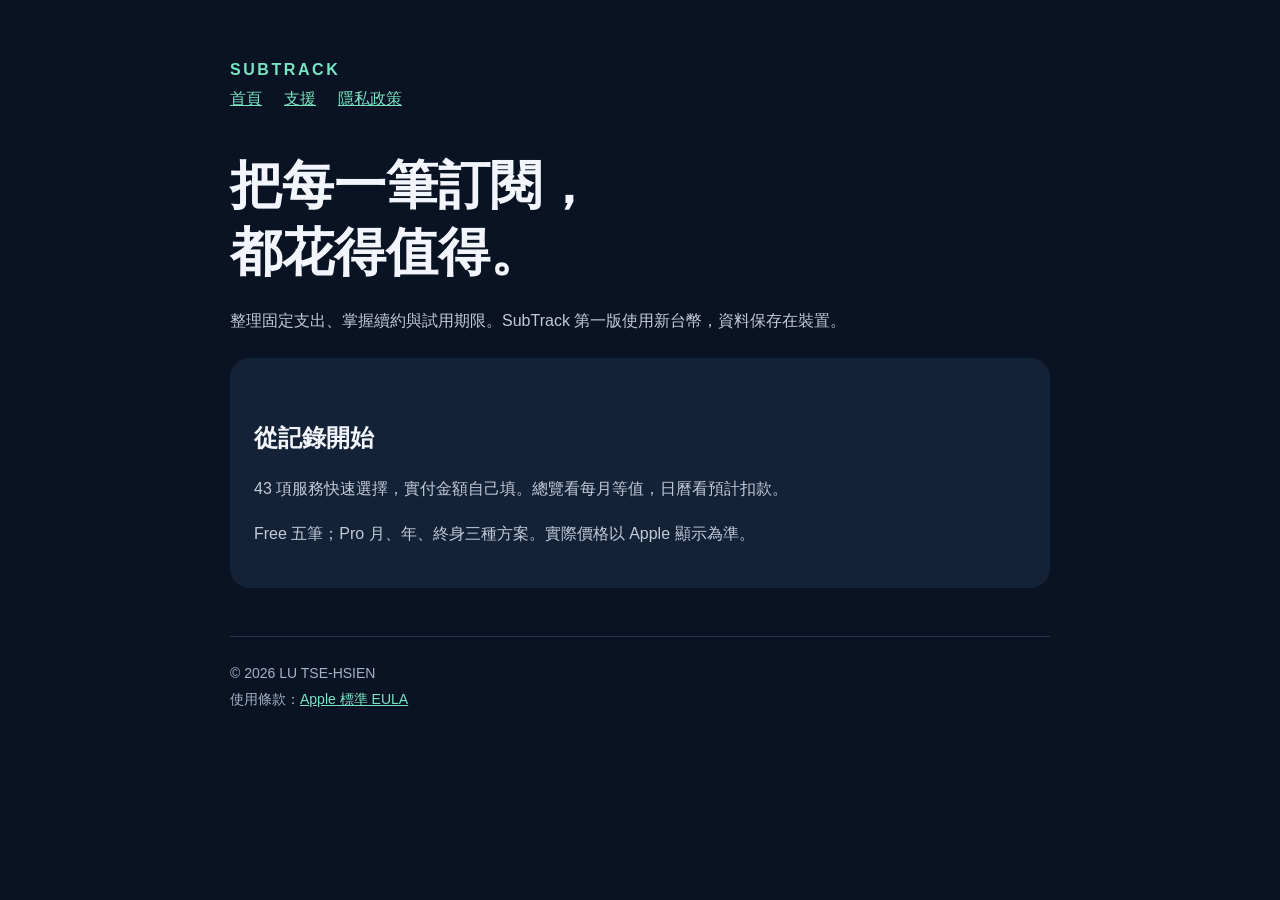
<file: index.html>
<!doctype html><html lang="zh-Hant"><meta charset="utf-8"><meta name="viewport" content="width=device-width,initial-scale=1"><title>SubTrack｜訂閱支出追蹤</title><link rel="stylesheet" href="style.css"><main><div class="brand">SUBTRACK</div><nav><a href="index.html">首頁</a><a href="support.html">支援</a><a href="privacy.html">隱私政策</a></nav><h1>把每一筆訂閱，<br>都花得值得。</h1><p>整理固定支出、掌握續約與試用期限。SubTrack 第一版使用新台幣，資料保存在裝置。</p><section><h2>從記錄開始</h2><p>43 項服務快速選擇，實付金額自己填。總覽看每月等值，日曆看預計扣款。</p><p>Free 五筆；Pro 月、年、終身三種方案。實際價格以 Apple 顯示為準。</p></section><footer>© 2026 LU TSE-HSIEN<br>使用條款：<a href="https://www.apple.com/legal/internet-services/itunes/dev/stdeula/">Apple 標準 EULA</a></footer></main></html>
</file>
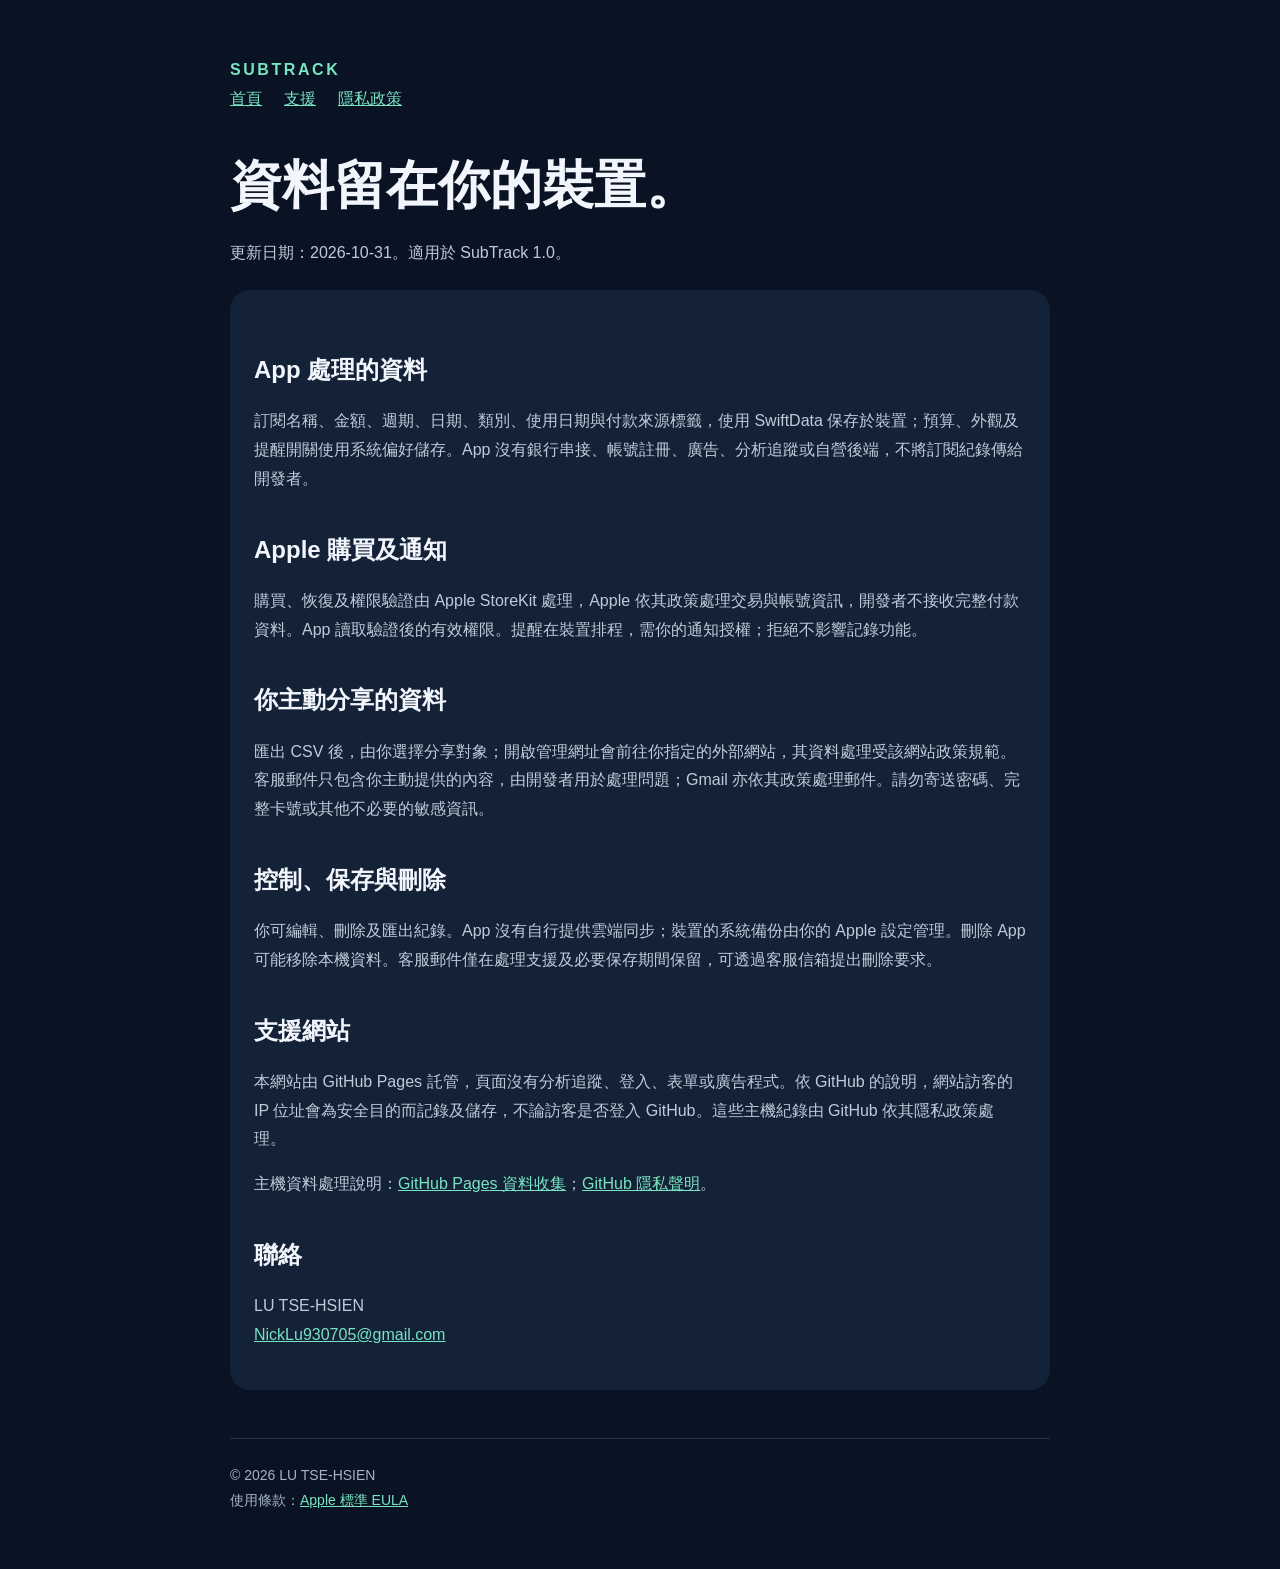
<file: privacy.html>
<!doctype html><html lang="zh-Hant"><meta charset="utf-8"><meta name="viewport" content="width=device-width,initial-scale=1"><title>SubTrack 隱私政策</title><link rel="stylesheet" href="style.css"><main><div class="brand">SUBTRACK</div><nav><a href="index.html">首頁</a><a href="support.html">支援</a><a href="privacy.html">隱私政策</a></nav><h1>資料留在你的裝置。</h1><p>更新日期：2026-10-31。適用於 SubTrack 1.0。</p><section><h2>App 處理的資料</h2><p>訂閱名稱、金額、週期、日期、類別、使用日期與付款來源標籤，使用 SwiftData 保存於裝置；預算、外觀及提醒開關使用系統偏好儲存。App 沒有銀行串接、帳號註冊、廣告、分析追蹤或自營後端，不將訂閱紀錄傳給開發者。</p><h2>Apple 購買及通知</h2><p>購買、恢復及權限驗證由 Apple StoreKit 處理，Apple 依其政策處理交易與帳號資訊，開發者不接收完整付款資料。App 讀取驗證後的有效權限。提醒在裝置排程，需你的通知授權；拒絕不影響記錄功能。</p><h2>你主動分享的資料</h2><p>匯出 CSV 後，由你選擇分享對象；開啟管理網址會前往你指定的外部網站，其資料處理受該網站政策規範。客服郵件只包含你主動提供的內容，由開發者用於處理問題；Gmail 亦依其政策處理郵件。請勿寄送密碼、完整卡號或其他不必要的敏感資訊。</p><h2>控制、保存與刪除</h2><p>你可編輯、刪除及匯出紀錄。App 沒有自行提供雲端同步；裝置的系統備份由你的 Apple 設定管理。刪除 App 可能移除本機資料。客服郵件僅在處理支援及必要保存期間保留，可透過客服信箱提出刪除要求。</p><h2>支援網站</h2><p>本網站由 GitHub Pages 託管，頁面沒有分析追蹤、登入、表單或廣告程式。依 GitHub 的說明，網站訪客的 IP 位址會為安全目的而記錄及儲存，不論訪客是否登入 GitHub。這些主機紀錄由 GitHub 依其隱私政策處理。</p><p>主機資料處理說明：<a href="https://docs.github.com/en/pages/getting-started-with-github-pages/what-is-github-pages">GitHub Pages 資料收集</a>；<a href="https://docs.github.com/en/site-policy/privacy-policies/github-general-privacy-statement">GitHub 隱私聲明</a>。</p><h2>聯絡</h2><p>LU TSE-HSIEN<br><a href="mailto:NickLu930705@gmail.com">NickLu930705@gmail.com</a></p></section><footer>© 2026 LU TSE-HSIEN<br>使用條款：<a href="https://www.apple.com/legal/internet-services/itunes/dev/stdeula/">Apple 標準 EULA</a></footer></main></html>
</file>
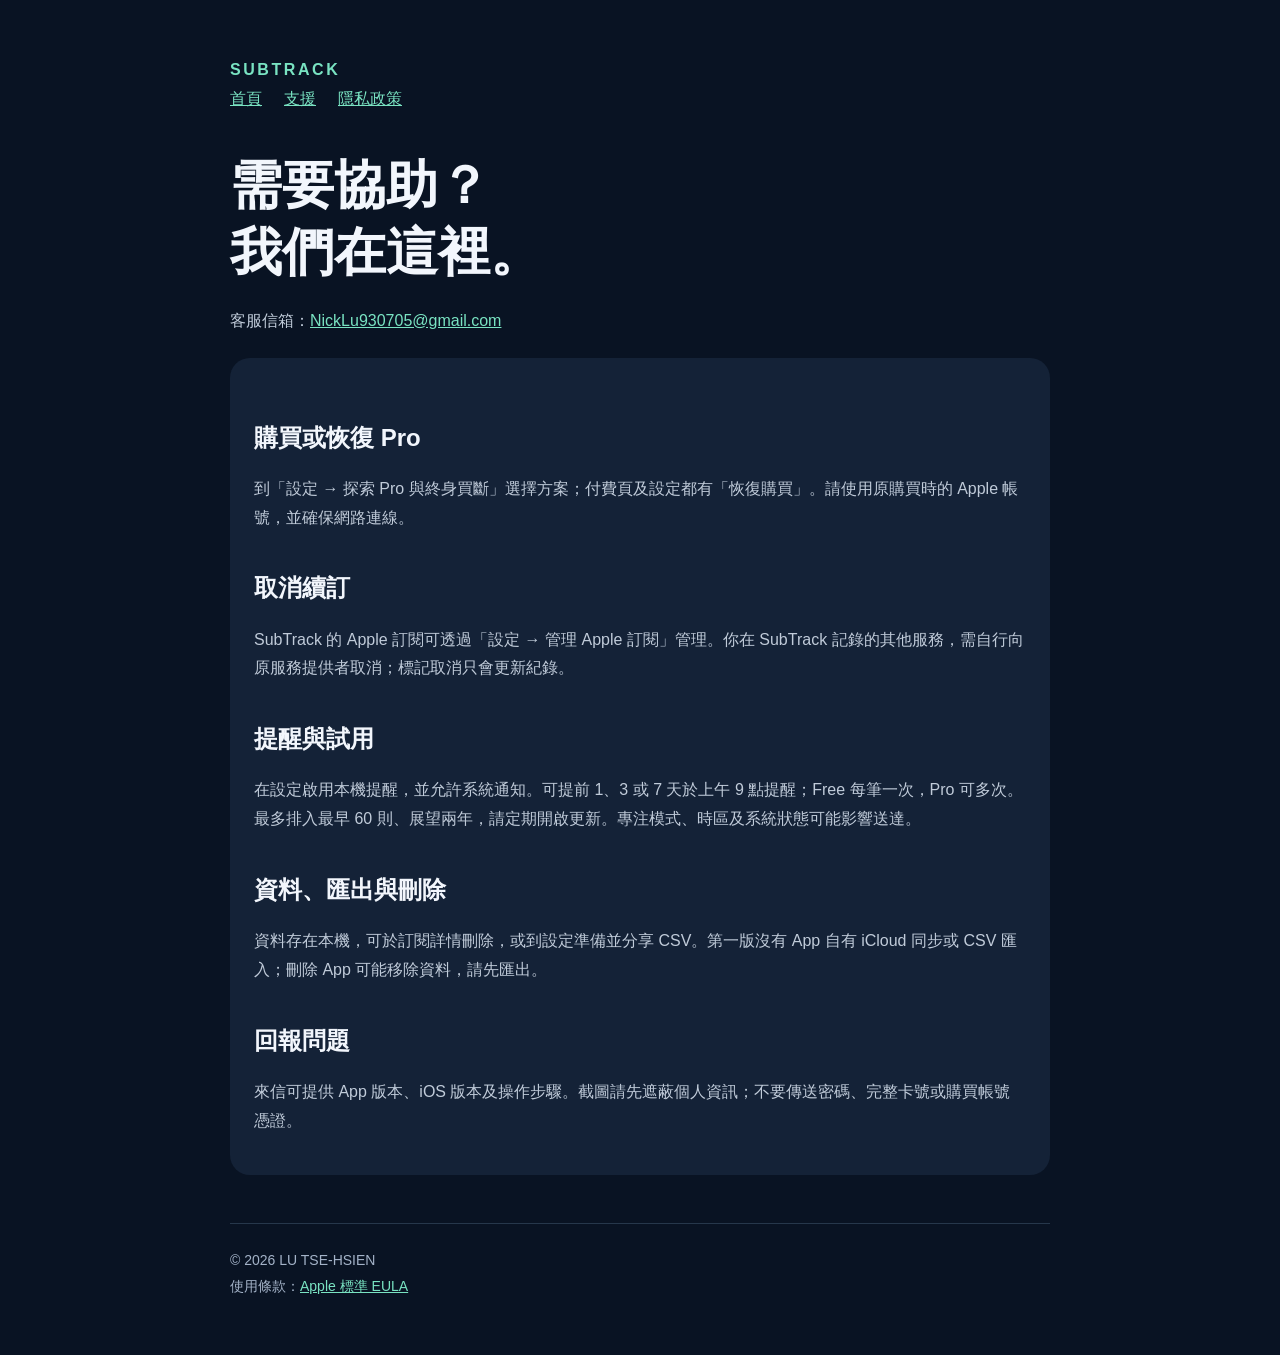
<file: support.html>
<!doctype html><html lang="zh-Hant"><meta charset="utf-8"><meta name="viewport" content="width=device-width,initial-scale=1"><title>SubTrack 支援</title><link rel="stylesheet" href="style.css"><main><div class="brand">SUBTRACK</div><nav><a href="index.html">首頁</a><a href="support.html">支援</a><a href="privacy.html">隱私政策</a></nav><h1>需要協助？<br>我們在這裡。</h1><p>客服信箱：<a href="mailto:NickLu930705@gmail.com">NickLu930705@gmail.com</a></p><section><h2>購買或恢復 Pro</h2><p>到「設定 → 探索 Pro 與終身買斷」選擇方案；付費頁及設定都有「恢復購買」。請使用原購買時的 Apple 帳號，並確保網路連線。</p><h2>取消續訂</h2><p>SubTrack 的 Apple 訂閱可透過「設定 → 管理 Apple 訂閱」管理。你在 SubTrack 記錄的其他服務，需自行向原服務提供者取消；標記取消只會更新紀錄。</p><h2>提醒與試用</h2><p>在設定啟用本機提醒，並允許系統通知。可提前 1、3 或 7 天於上午 9 點提醒；Free 每筆一次，Pro 可多次。最多排入最早 60 則、展望兩年，請定期開啟更新。專注模式、時區及系統狀態可能影響送達。</p><h2>資料、匯出與刪除</h2><p>資料存在本機，可於訂閱詳情刪除，或到設定準備並分享 CSV。第一版沒有 App 自有 iCloud 同步或 CSV 匯入；刪除 App 可能移除資料，請先匯出。</p><h2>回報問題</h2><p>來信可提供 App 版本、iOS 版本及操作步驟。截圖請先遮蔽個人資訊；不要傳送密碼、完整卡號或購買帳號憑證。</p></section><footer>© 2026 LU TSE-HSIEN<br>使用條款：<a href="https://www.apple.com/legal/internet-services/itunes/dev/stdeula/">Apple 標準 EULA</a></footer></main></html>
</file>
<file: style.css>
body{margin:0;background:#091323;color:#f2f6fc;font-family:-apple-system,BlinkMacSystemFont,"PingFang TC",sans-serif;line-height:1.8}main{max-width:820px;margin:auto;padding:56px 24px}nav{display:flex;gap:22px;flex-wrap:wrap}a{color:#79e3c2}h1{font-size:clamp(32px,6vw,52px);line-height:1.3;margin:38px 0 20px}h2{font-size:24px;margin:34px 0 12px}p,li{color:#c0cbd9}section{background:#142237;padding:24px;border-radius:20px;margin:22px 0}footer{border-top:1px solid #26374b;margin-top:48px;padding-top:24px;font-size:14px;color:#a4b3c8}.brand{font-weight:700;letter-spacing:.16em;color:#79e3c2}.draft{color:#ffaa88;font-size:14px}a:focus-visible{outline:3px solid #79e3c2;outline-offset:4px}
</file>
